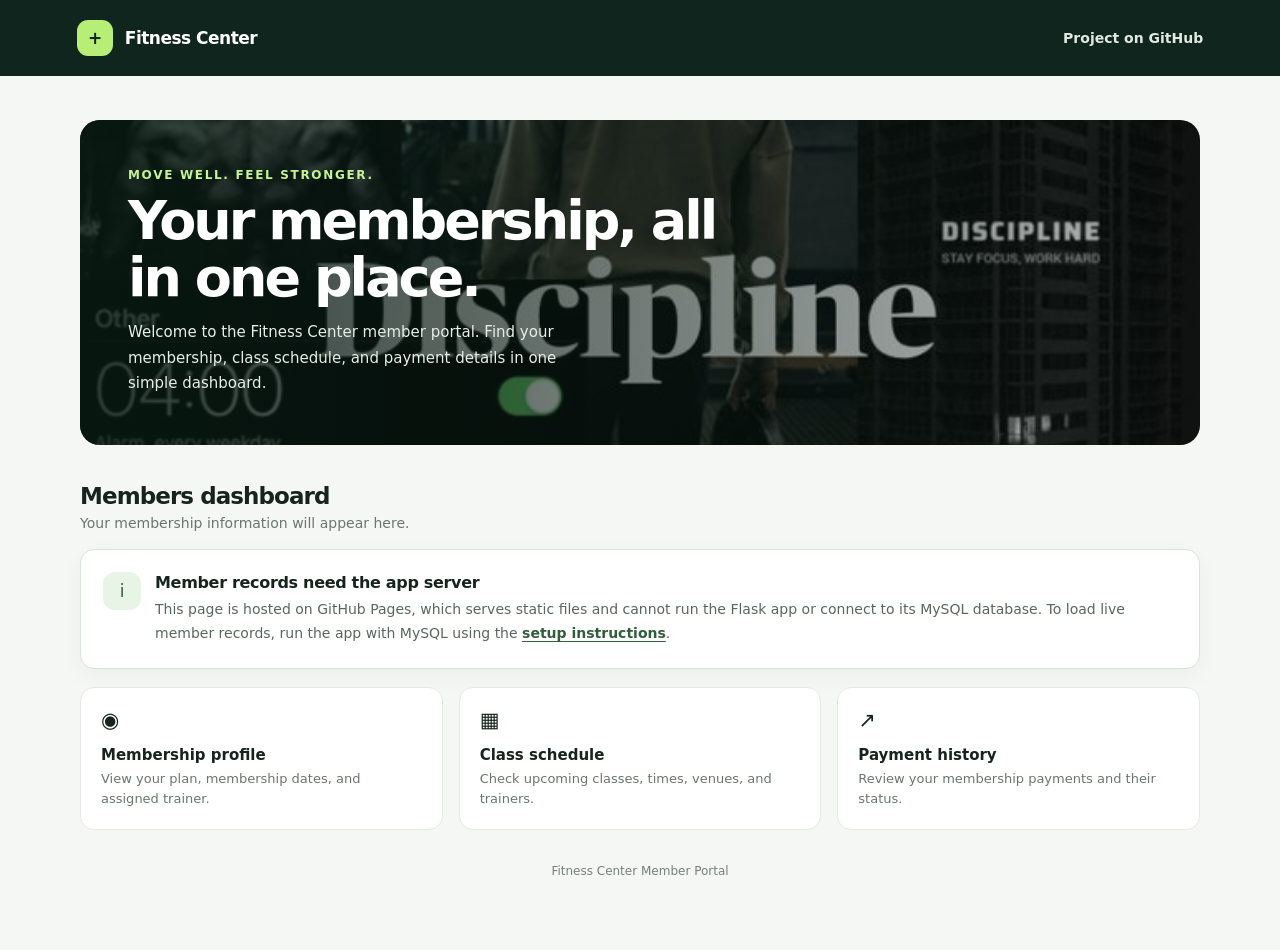
<file: index.html>
<!doctype html>
<html lang="en">
<head>
  <meta charset="utf-8">
  <meta name="viewport" content="width=device-width, initial-scale=1">
  <meta name="theme-color" content="#10251d">
  <meta name="description" content="Fitness Center member portal and membership dashboard.">
  <title>Members | Fitness Center</title>
  <style>
    :root {
      color-scheme: light;
      font-family: Inter, ui-sans-serif, system-ui, -apple-system, BlinkMacSystemFont, "Segoe UI", sans-serif;
      color: #17241d;
      background: #f5f7f4;
      font-synthesis: none;
      text-rendering: optimizeLegibility;
      -webkit-font-smoothing: antialiased;
      -moz-osx-font-smoothing: grayscale;
    }

    * { box-sizing: border-box; }
    body { margin: 0; min-width: 320px; }
    a { color: inherit; }

    .topbar {
      display: flex;
      align-items: center;
      justify-content: space-between;
      min-height: 76px;
      padding: 0 clamp(20px, 6vw, 88px);
      color: #fff;
      background: #10251d;
    }

    .brand {
      display: inline-flex;
      align-items: center;
      gap: 12px;
      font-size: 17px;
      font-weight: 750;
      text-decoration: none;
      letter-spacing: -.03em;
    }

    .brand-mark {
      display: grid;
      width: 36px;
      height: 36px;
      place-items: center;
      border-radius: 11px;
      color: #10251d;
      background: #b7ee76;
      font-size: 17px;
    }

    .topbar-link {
      color: #e0e9e3;
      font-size: 14px;
      font-weight: 600;
      text-decoration: none;
    }

    main {
      width: min(1120px, calc(100% - 40px));
      margin: 44px auto 72px;
    }

    .hero {
      position: relative;
      display: flex;
      min-height: 270px;
      align-items: end;
      overflow: hidden;
      padding: clamp(24px, 5vw, 48px);
      border-radius: 20px;
      color: #fff;
      background: #254032 url("./static/download%20(1).jpeg") center 48% / cover no-repeat;
      isolation: isolate;
    }

    .hero::before {
      position: absolute;
      z-index: -1;
      background: linear-gradient(90deg, rgb(9 26 19 / 86%), rgb(9 26 19 / 20%));
      content: "";
      inset: 0;
    }

    .eyebrow {
      margin: 0 0 10px;
      color: #c6f396;
      font-size: 12px;
      font-weight: 800;
      letter-spacing: .14em;
      text-transform: uppercase;
    }

    h1 {
      max-width: 600px;
      margin: 0;
      font-size: clamp(34px, 6vw, 54px);
      line-height: 1.06;
      letter-spacing: -.055em;
    }

    .hero-copy {
      max-width: 480px;
      margin: 14px 0 0;
      color: #e5eee7;
      font-size: 15px;
      line-height: 1.7;
    }

    .section-heading {
      display: flex;
      align-items: end;
      justify-content: space-between;
      gap: 20px;
      margin: 38px 0 18px;
    }

    .section-heading h2 {
      margin: 0;
      font-size: 23px;
      letter-spacing: -.04em;
    }

    .section-heading p {
      margin: 6px 0 0;
      color: #69766d;
      font-size: 14px;
    }

    .status {
      display: flex;
      gap: 14px;
      align-items: flex-start;
      padding: 22px;
      border: 1px solid #d5e6d9;
      border-radius: 14px;
      background: #fff;
      box-shadow: 0 8px 26px rgb(23 36 29 / 4%);
    }

    .status-icon {
      display: grid;
      flex: 0 0 38px;
      width: 38px;
      height: 38px;
      place-items: center;
      border-radius: 12px;
      color: #315d3b;
      background: #e8f4e5;
      font-size: 17px;
    }

    .status h3 {
      margin: 1px 0 6px;
      font-size: 16px;
      letter-spacing: -.02em;
    }

    .status p {
      margin: 0;
      color: #59665d;
      font-size: 14px;
      line-height: 1.7;
    }

    .status a {
      color: #315d3b;
      font-weight: 700;
      text-underline-offset: 3px;
    }

    .features {
      display: grid;
      grid-template-columns: repeat(3, minmax(0, 1fr));
      gap: 16px;
      margin-top: 18px;
    }

    .feature {
      min-height: 130px;
      padding: 20px;
      border: 1px solid #e4e9e4;
      border-radius: 14px;
      background: #fff;
    }

    .feature-icon {
      display: block;
      margin-bottom: 14px;
      font-size: 21px;
    }

    .feature h3 {
      margin: 0 0 5px;
      font-size: 15px;
    }

    .feature p {
      margin: 0;
      color: #69766d;
      font-size: 13px;
      line-height: 1.55;
    }

    footer {
      margin-top: 34px;
      color: #758078;
      font-size: 12px;
      text-align: center;
    }

    @media (max-width: 700px) {
      main { margin-top: 24px; }
      .hero { min-height: 250px; }
      .features { grid-template-columns: 1fr; }
      .section-heading { align-items: start; flex-direction: column; }
    }
  </style>
</head>
<body>
  <header class="topbar">
    <a class="brand" href="./">
      <span class="brand-mark" aria-hidden="true">+</span>
      <span>Fitness Center</span>
    </a>
    <a class="topbar-link" href="https://github.com/krishna-code-245/members">Project on GitHub</a>
  </header>

  <main>
    <section class="hero" aria-labelledby="page-title">
      <div>
        <p class="eyebrow">Move well. Feel stronger.</p>
        <h1 id="page-title">Your membership, all in one place.</h1>
        <p class="hero-copy">Welcome to the Fitness Center member portal. Find your membership, class schedule, and payment details in one simple dashboard.</p>
      </div>
    </section>

    <section aria-labelledby="dashboard-title">
      <div class="section-heading">
        <div>
          <h2 id="dashboard-title">Members dashboard</h2>
          <p>Your membership information will appear here.</p>
        </div>
      </div>

      <div class="status" role="status">
        <span class="status-icon" aria-hidden="true">i</span>
        <div>
          <h3>Member records need the app server</h3>
          <p>This page is hosted on GitHub Pages, which serves static files and cannot run the Flask app or connect to its MySQL database. To load live member records, run the app with MySQL using the <a href="https://github.com/krishna-code-245/members#run-locally">setup instructions</a>.</p>
        </div>
      </div>

      <div class="features" aria-label="Member portal features">
        <article class="feature">
          <span class="feature-icon" aria-hidden="true">◉</span>
          <h3>Membership profile</h3>
          <p>View your plan, membership dates, and assigned trainer.</p>
        </article>
        <article class="feature">
          <span class="feature-icon" aria-hidden="true">▦</span>
          <h3>Class schedule</h3>
          <p>Check upcoming classes, times, venues, and trainers.</p>
        </article>
        <article class="feature">
          <span class="feature-icon" aria-hidden="true">↗</span>
          <h3>Payment history</h3>
          <p>Review your membership payments and their status.</p>
        </article>
      </div>
    </section>

    <footer>Fitness Center Member Portal</footer>
  </main>
</body>
</html>
</file>
